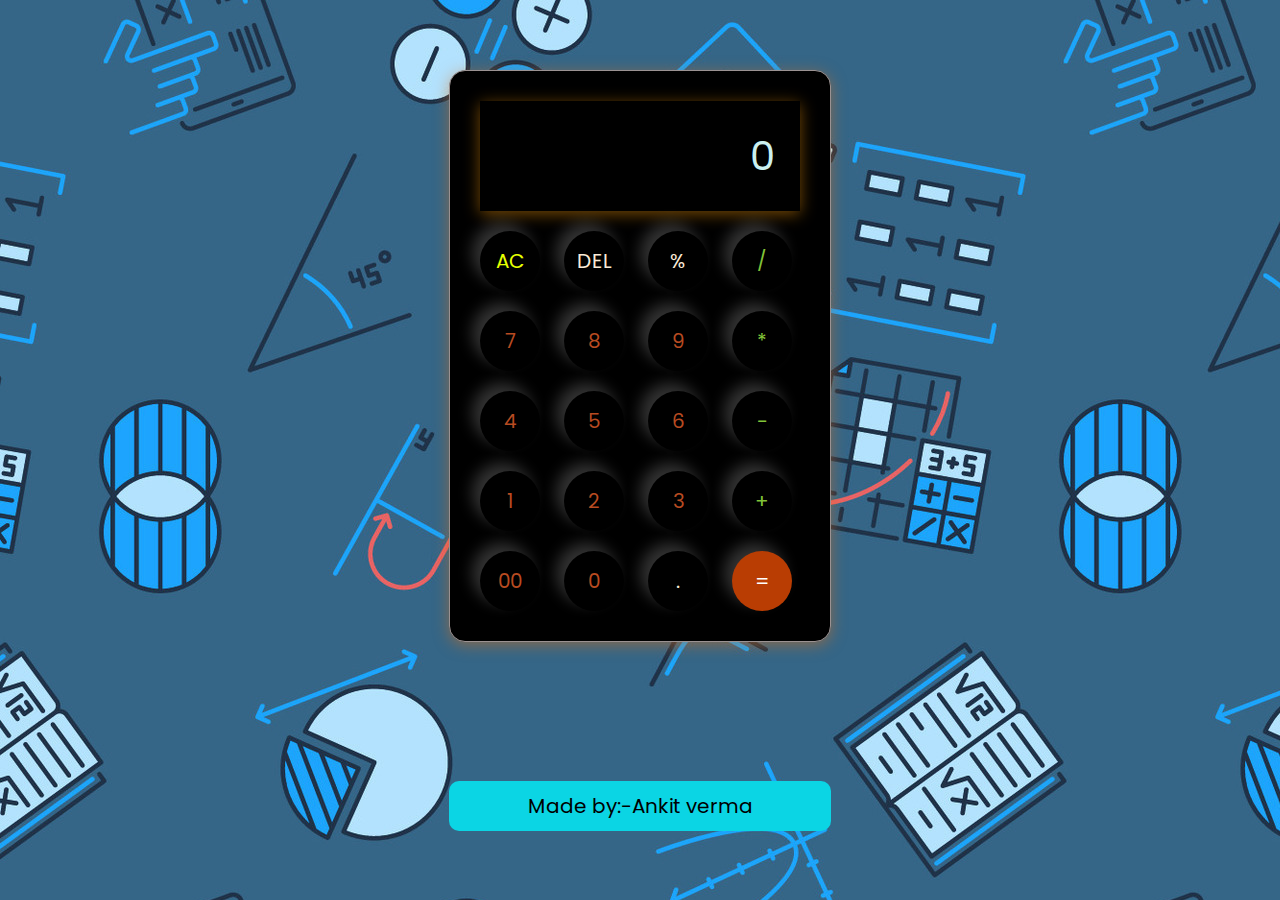
<file: Calculator1/index.html>
<html lang="en">
<head>
    <meta charset="UTF-8">
    <meta name="viewport" content="width=device-width, initial-scale=1.0">
    <link rel="stylesheet" href="style.css">
    <title>Calculator</title>
</head>
<body>
    
    <div class="calculator">
        <input type="'text" placeholder="0" id="inputbox"><div>
            <button class="ac">AC</button>
            <button>DEL</button>
            <button>%</button>
            <button class="operators">/</button>
        </div>
        <div>
            <button class="no">7</button>
            <button class="no">8</button>
            <button class="no">9</button>
            <button class="operators" >*</button></div>
            <div>
            <button class="no">4</button>
            <button class="no">5</button>
            <button class="no">6</button>
            <button class="operators">-</button></div>
            <div>
                <button class="no">1</button>
                <button class="no">2</button>
                <button class="no">3</button>
                <button class="operators">+</button></div>
                <div>
                    <button class="no">00</button>
                    <button class="no">0</button>
                    <button>.</button>
                    <button class="equalbutton">=</button></div>
        </div>
    </div>
    <div class="calculato">Made by:-Ankit verma</div>
    <script src="script.js"></script>
</body>
</html>
</file>
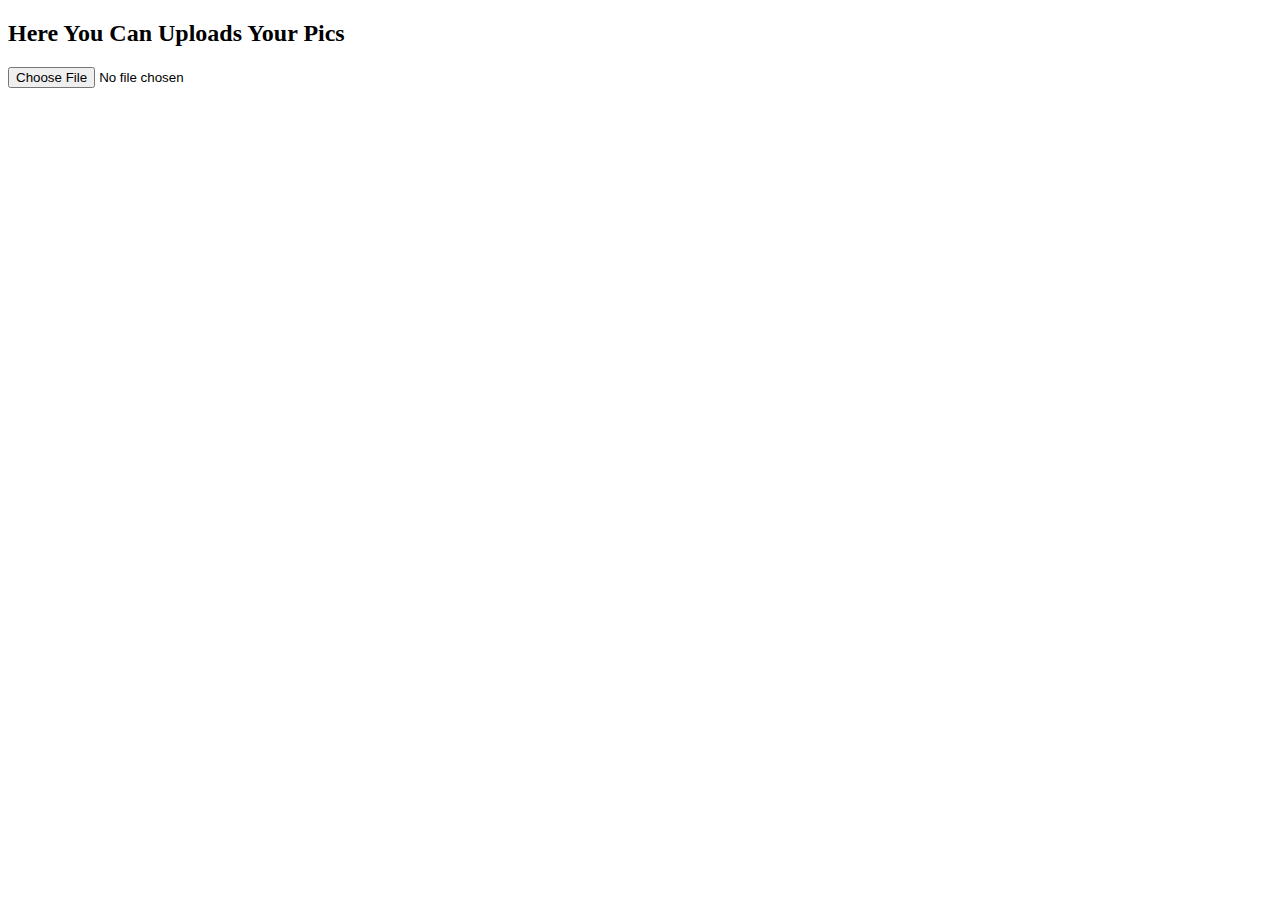
<file: landing page/index2.html>
<!DOCTYPE html>
<html lang="en">
<head>
    <meta charset="UTF-8">
    <meta name="viewport" content="width=device-width, initial-scale=1.0">
    <title>Document</title>
</head>
<body>
    <h2>Here You Can Uploads Your Pics</h2>
    <form action="">
        <input type="file">
    </form>
</body>
</html>
</file>
<file: Calculator1/style.css>
@import url('https://fonts.googleapis.com/css2?family=Poppins:ital,wght@1,600&display=swap');

*{
    margin: 0;
    pad: 0;
    box-sizing: border-box;
    font-family: 'Poppins',sans-serif;
}
body{
    width: 100%;
    height: 100vh;
    display:grid;
    justify-content: center;
    align-items: center;
    background:url(bg6.jpg);
}
.calculator{
    border:1px solid #9b9292;
    padding:20px;
    align-content: center;
    justify-content: center;
    border-radius:  16px;
    background: black;
    box-shadow: 0px 3px 15px rgba(221, 110, 19, 0.5);


}
.calculato{
    font-size: 20px;
    padding: 10px;
    text-align: center;
    align-content: center;
    justify-content: center;
    border-radius:  10px;
    background-color: rgb(11, 213, 228);
    
}
h1{
    align-items: center;
    color: antiquewhite;
}
h3{
    color: aqua;
}
.hthree{
    position:absolute;
    top:0;
    left:0;

}
input{
    width:320px;
    border: none;
    padding: 25px;
    margin: 10px;
    background: transparent;
    box-shadow: 0px 3px 15px rgba(236, 146, 10, 0.5) ;
    font-size: 40px;
    text-align: right;
    cursor: pointer;
    color: rgb(88, 187, 22);
    background-color: black;

}
input::placeholder{
    color: rgb(203, 240, 240);
}
button{
    border:none;
    width: 60px;
    height: 60px;
    margin: 10px;
    border-radius: 50%;
    background: transparent;
    color: antiquewhite;
    font-size: 20px;
    box-shadow: -8px -8px 15px rgba(255, 255,255, 0.2);
    cursor: pointer;
}
.equalbutton{
    color:white ;
    background-color: rgb(185, 61, 3);
}
.ac{
    color: rgb(229, 255, 0);
}
.no{
    color: rgb(184, 75, 33);
}
.operators{
    color: rgb(130, 196, 56) ;
}
</file>
